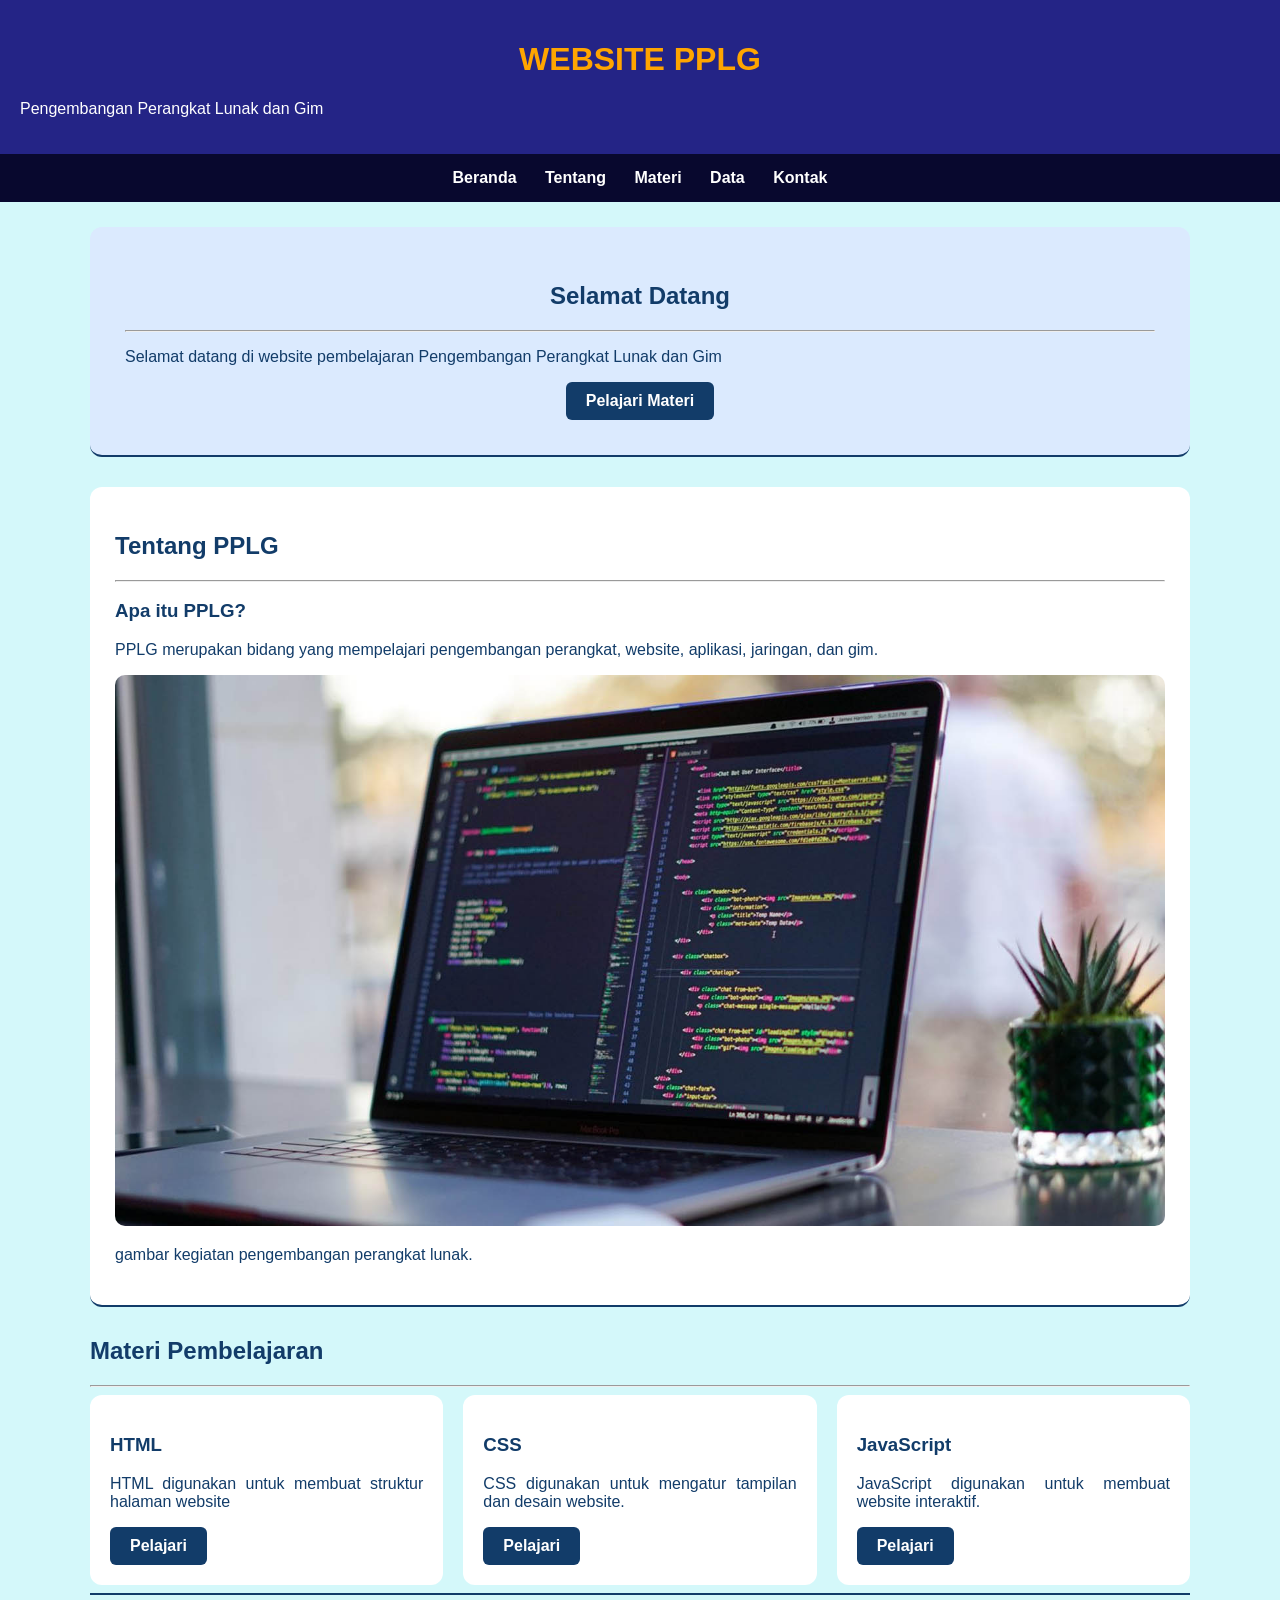
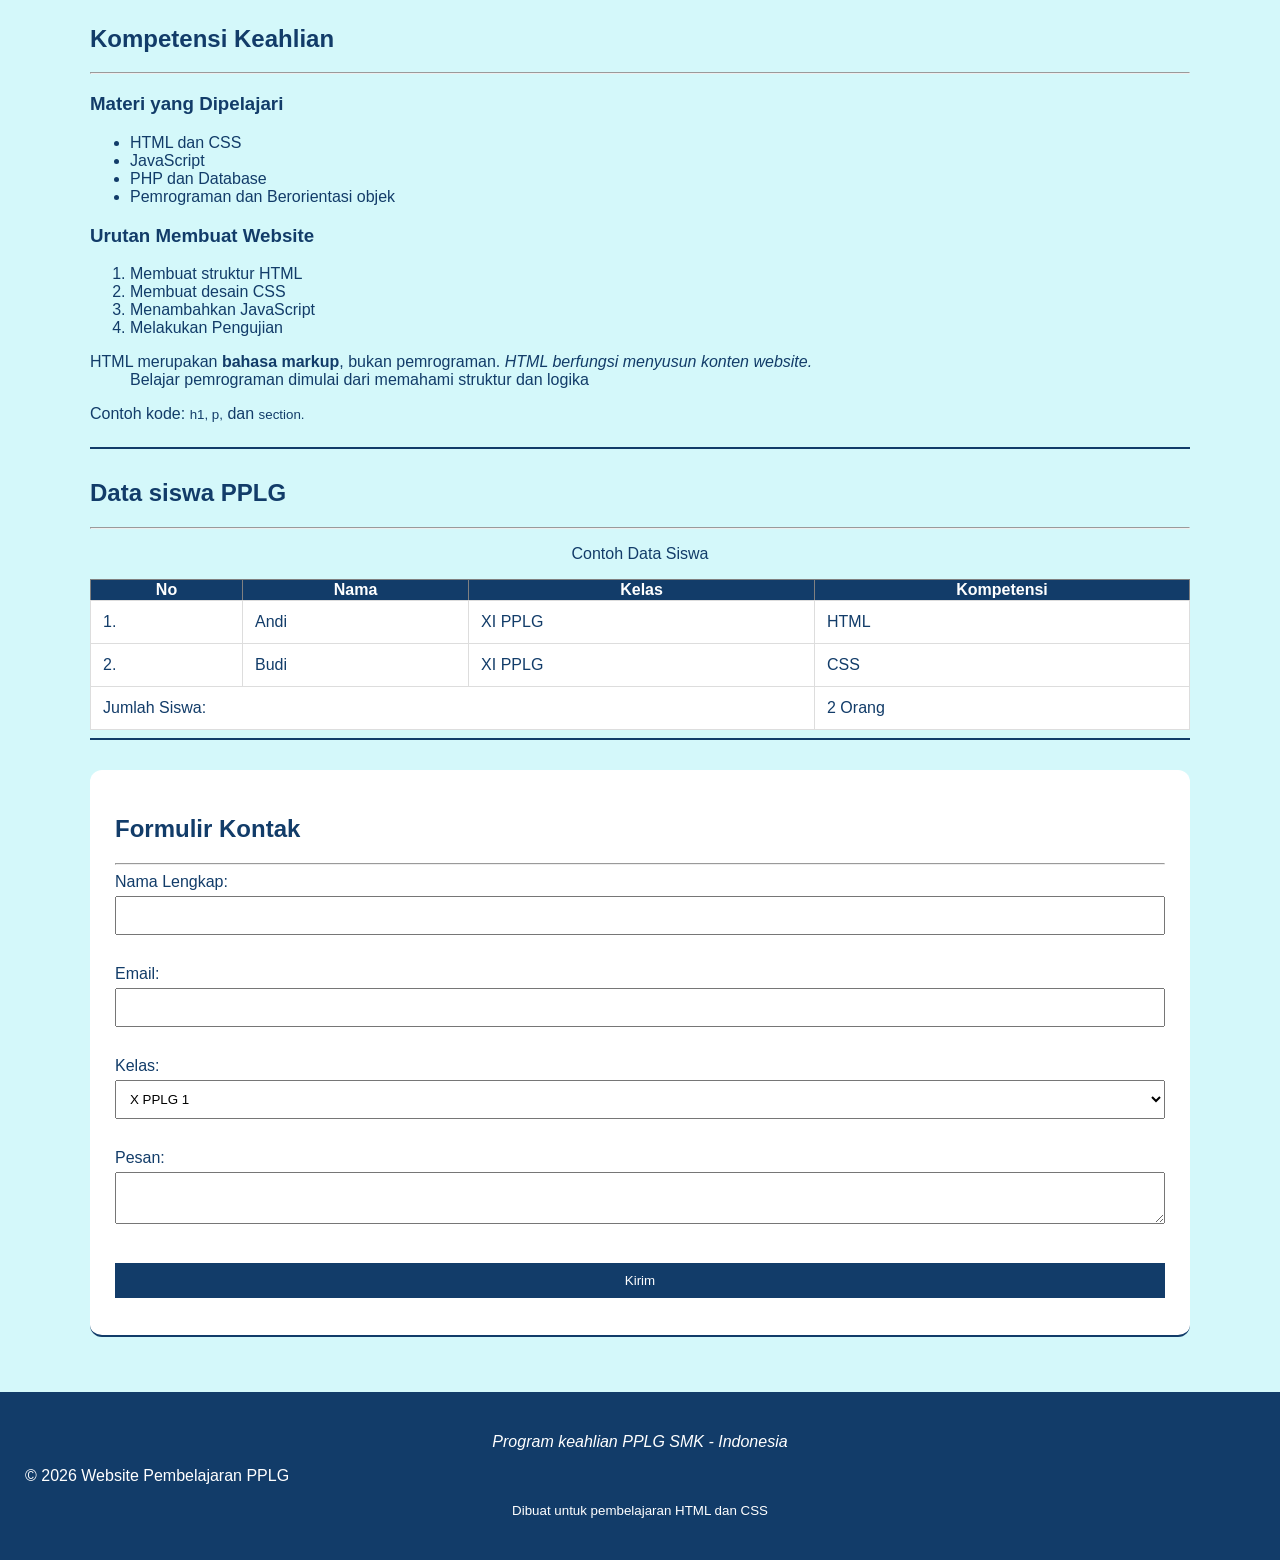
<file: index.html>
<!DOCTYPE html>
<html lang="en">
<head>
    <meta charset="UTF-8">
    <meta name="viewport" content="width=device-width, initial-scale=1.0">
    <title>Document</title>
    <link rel="stylesheet" href="style.css">
</head>
<body>
    <header>
        <h1>WEBSITE PPLG</h1>
        <P>Pengembangan Perangkat Lunak dan Gim</P>
    </header>

    <nav>
        <a href="#beranda">Beranda</a>
        <a href="#tentang">Tentang</a>
        <a href="#materi">Materi</a>
        <a href="#data">Data</a>
        <a href="#kontak">Kontak</a>
    </nav>

    <main>
        <section id="beranda">
            <h2>Selamat Datang</h2>
            <hr>
            <p>Selamat datang di website pembelajaran Pengembangan Perangkat Lunak dan Gim</p>
            <a href="#" class="tombol">Pelajari Materi</a>
        </section>

        <section id="tentang">
            <h2>Tentang PPLG</h2>
            <hr>
            <h3>Apa itu PPLG?</h3>
            <p>PPLG merupakan bidang yang mempelajari pengembangan perangkat, website, aplikasi, jaringan, dan gim.</p>
            <img src="gambar/laptop.jpg" alt="">
            <p>gambar kegiatan pengembangan perangkat lunak.</p>
        </section>

        <section id="materi">
            <h2>Materi Pembelajaran</h2>
            <hr>
            <section class="kotak">
            <article class="materi">
                <h3>HTML</h3>
                <p>HTML digunakan untuk membuat struktur halaman website</p>
                <a href="#" class="tombol">Pelajari</a>
            </article>

            <article class="materi">
                <h3>CSS</h3>
                <p>CSS digunakan untuk mengatur tampilan dan desain website.</p>
                <a href="#" class="tombol">Pelajari</a>
            </article>

            <article class="materi">
                <h3>JavaScript</h3>
                <p>JavaScript digunakan untuk membuat website interaktif.</p>
                <a href="#" class="tombol">Pelajari</a>
            </article>
            </section>
        </section>

        <section>
            <article>
                <h2>Kompetensi Keahlian</h2>
                <hr>
                <h3>Materi yang Dipelajari</h3>
                <ul>
                    <li>HTML dan CSS</li>
                    <li>JavaScript</li>
                    <li>PHP dan Database</li>
                    <li>Pemrograman dan Berorientasi objek</li>
                </ul>
            </article>

            <article>
                <h3>Urutan Membuat Website</h3>
                <ol>
                    <li>Membuat struktur HTML</li>
                    <li>Membuat desain CSS</li>
                    <li>Menambahkan JavaScript</li>
                    <li>Melakukan Pengujian</li>
                </ol>
            </article>

            <article>
                <dl>
                <dt>HTML merupakan <b>bahasa markup</b>, bukan pemrograman. <i>HTML berfungsi menyusun konten website.</i></dt>
                <dd>Belajar pemrograman dimulai dari memahami struktur dan logika</dd>
                <p>Contoh kode: <small>h1, p,</small> dan <small>section.</small></p>
                </dl>     
            </article>
        </section>

        <section id="data">
            <h2>Data siswa PPLG</h2>
            <hr>
            <p id="tengah">Contoh Data Siswa</p>
            <table border="1">
                <tr>
                    <th>No</th>
                    <th>Nama</th>
                    <th>Kelas</th>
                    <th>Kompetensi</th>
                </tr>
                <tr>
                    <td>1.</td>
                    <td>Andi</td>
                    <td>XI PPLG</td>
                    <td>HTML</td>
                </tr>
                <tr>
                    <td>2.</td>
                    <td>Budi</td>
                    <td>XI PPLG</td>
                    <td>CSS</td>
                </tr>
                
                <tr>
                    <td colspan="3">Jumlah Siswa:</td>
                    <td>2 Orang</td>
                </tr>
            </table>
        </section>

        <section id="kontak">
            <h2>Formulir Kontak</h2>
            <hr>
            <form action="" method="post">
                Nama Lengkap:<br>
                <input type="text"><br><br>
                Email:<br>
                <input type="text"><br><br>
                Kelas: <br>
                <select>
                    <option value="X PPLG 1">X PPLG 1</option>
                    <option value="X PPLG 2">X PPLG 2</option>
                    <option value="X PPLG 3">X PPLG 3</option>
                    <option value="X PPLG 4">X PPLG 4</option>
                </select><br><br>
                Pesan: <br>
                <textarea name="Pesan" id="Pesan"></textarea><br><br>
                <input type="submit" value="Kirim">
            </form>
        </section>
    </main>
<footer>
    <p id="tengah"><i>Program keahlian PPLG SMK - Indonesia</i></p>
    <p>&copy; 2026 Website Pembelajaran PPLG</p>
    <p id="tengah"><small>Dibuat untuk pembelajaran HTML dan CSS</small></p>
</footer>
</body>
</html>
</file>
<file: style.css>
body{
    background-color: hwb(183 83% 2%);
    margin: 0px;
    border-radius: 8px;
    font-family: Arial, Helvetica, sans-serif;
}
header{
    background-color: rgb(36, 36, 134);
    padding: 20px;
}
header h1{
    color: orange;
    text-align: center;
}
header p{
    color: white;
}
nav{
    padding: 15px;
    background-color:  rgb(8, 8, 46);
    text-align: center;
}
nav a{
    margin: 0 12px;
    text-decoration: none;
    color: white;
    font-weight: bold;
}
nav a:hover {
    color: orange;
}
main{
    max-width: 1100px;
    margin: auto;
    padding: 25px;
}
main > section{
    margin-bottom: 30px;
    color: #123c69;
    border-bottom: 2px solid #123c69;
    padding-bottom: 8px;
}
p{
    text-align: justify;
}
img{
    max-width: 100%;
    border-radius: 10px;
}
table{
    width: 100%;
    border-collapse: collapse;
    background-color: white;
}
td{
    border: 1px solid #ddd;
    padding: 12px;
    text-align: left;
}
th{
    background-color: #123c69;
    color: white;
}
input, select, textarea{
    padding: 10px;
    width: 100%;
    margin-top: 5px;
    margin-bottom: 12px;
}
input[type="submit"]{
    background: #123c69;
    color: white;
    border: none;
    cursor: pointer
}
input[type="submit"]:hover {
    background-color: #2563eb;
}
footer{
    background-color: #123c69;
    color: white;
    padding: 25px;
}
#tengah{
    text-align: center;
}
#beranda{
    background-color: #dbeafe;
    padding: 35px;
    border-radius: 12px;
    text-align: center;
}
#tentang{
    background-color: white;
    padding: 25px;
    border-radius: 12px;
}
#kontak{
    background-color: white;
    padding: 25px;
    border-radius: 12px;
}
.kotak{
    display: grid;
    grid-template-columns: repeat(3, 1fr);
    gap: 20px;
}
.materi{
    background-color: white;
    padding: 20px;
    border-radius: 12px;
}
.tombol{
    display: inline-block;
    background-color: #123c69;
    color: white;
    padding: 10px 20px;
    text-decoration: none;
    border-radius: 6px;
    font-weight: bold;
}
input, select, textarea{
    padding: 10px;
    width: 100%;
    margin-top: 5px;
    margin-bottom: 12px;
    box-sizing: border-box;
}
.tombol:hover{
    background-color: #2563eb;
}
</file>
